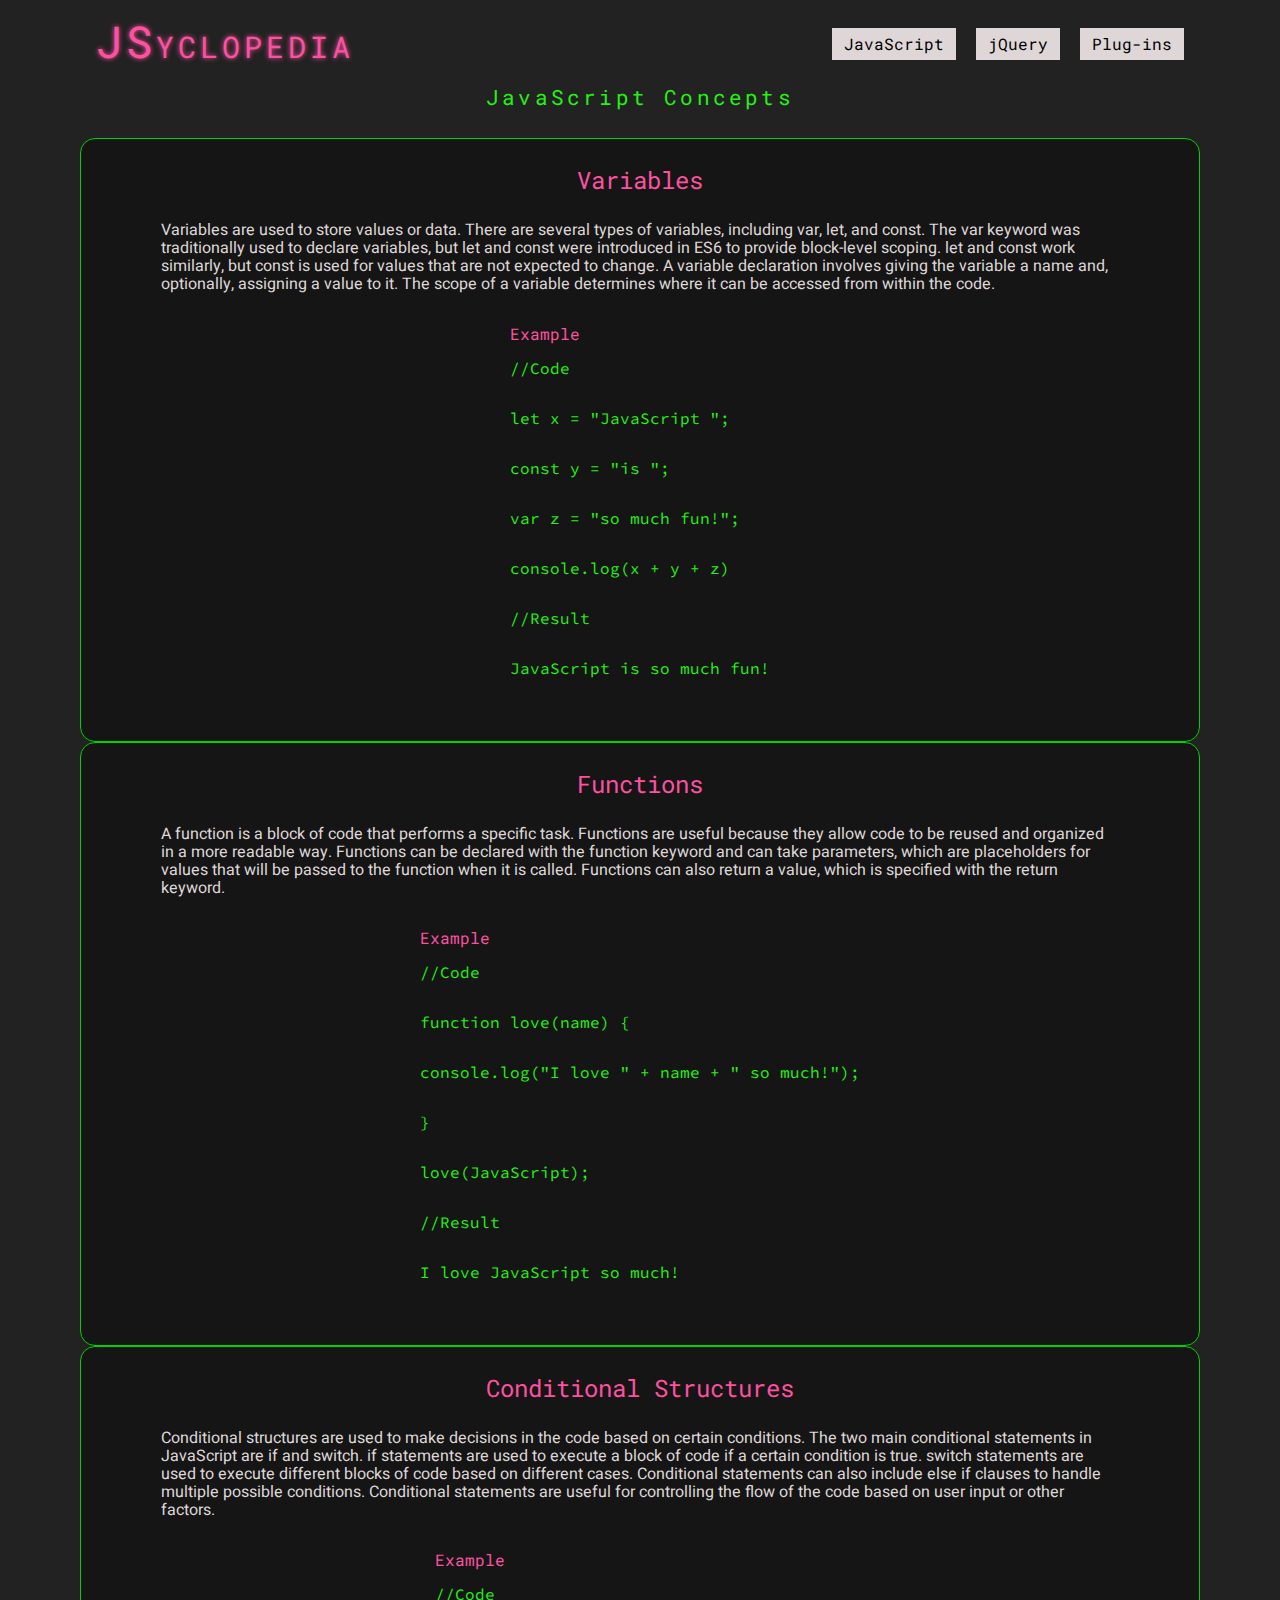
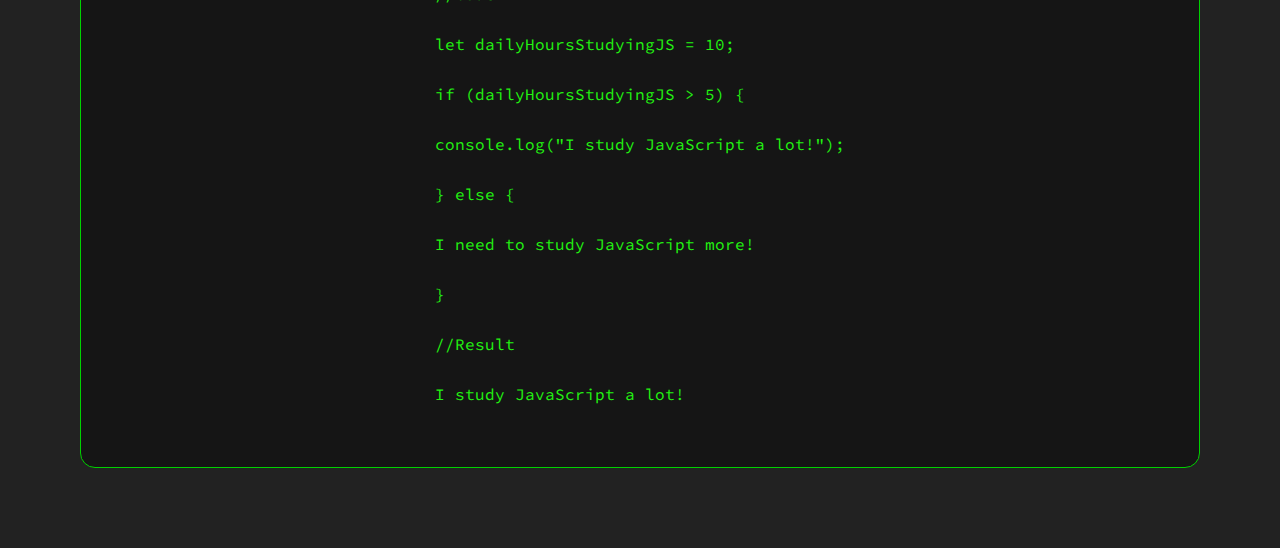
<file: index.html>
<!-- Student Name: Hoi Wing Henry Cheung
Student Number: A01313771
Course Number: MDIA 2294 -->

<!DOCTYPE html>
<html lang="en">
<head>
    <meta charset="UTF-8">
    <meta name="viewport" content="width=device-width, initial-scale=1.0">
    <!-- Set the website title as "JScyclopedia" -->
    <title>JSyclopedia</title>
    <!-- Add Google Fonts -->
    <link rel="preconnect" href="https://fonts.googleapis.com">
    <link rel="preconnect" href="https://fonts.gstatic.com" crossorigin>
    <link href="https://fonts.googleapis.com/css2?family=Archivo+Black&family=Source+Code+Pro&display=swap" rel="stylesheet">
    <!-- Add reset CSS stylesheet to remove or reset the default styles applied by web browsers to HTML elements -->
    <link rel="stylesheet" href="css/reset.css">
    <!-- Add main CSS stylesheet to set up most of the styling for the webpage -->
    <link rel="stylesheet" href="css/main.css">
    <!-- 
        Add Slick CSS file to the <head>
        Source: https://kenwheeler.github.io/slick/
    -->
    <link rel="stylesheet" type="text/css" href="css/slick.css"/>
    <!-- 
        Add the Slick theme CSS file to import the default styling, but I have made changes inside the file to make the styling matching with my website 
        Source: https://kenwheeler.github.io/slick/
    -->
    <link rel="stylesheet" type="text/css" href="css/slick-theme.css"/>

</head>
<body>

    <!-- Create the header which will be displayed on all 3 pages -->
    <header id="site-header">
        <!-- Use a container to contain the header content -->
        <div class="container">
            <div class="flex">
                <!-- Create a logo-->
                <div class="site-header__logo">
                    <!-- Use CSS to increase the font size of "JS" to emphasize that the website name means "encyclopedia of JavaScript" -->
                    <h2><span class="large-font">JS</span>yclopedia</h2>
                </div>
                <!-- Create the navigation menu linking 3 pages together -->
                <nav class="site-header__menu js-menu">
                    <ul class="">
                        <div class="flex">
                            <!-- Create the the JavaScript Concepts page -->
                            <li><a href="index.html">JavaScript</a></li>
                            <!-- Create the jQuery Concepts page -->
                            <li><a href="jquery.html">jQuery</a></li>
                            <!-- Create the Plug-ins page -->
                            <li><a href="plugins.html">Plug-ins</a></li>
                        </div>
                    </ul>
                </nav>
            </div>
        </div>
    </header>

    <!-- Create the section containing the main content for this page -->
    <main>
        <!-- Create title for the JavaScript Concepts page -->
        <h4 class="title">JavaScript Concepts</h4>

        <!-- 
            Create the <div> containing the content for Slick plugin.
            Slick is a responsive jQuery carousel plugin that allows developers to create a carousel-style slideshow with customizable options and features such as arrows, dots, and autoplay.
            In this webpage, I will use Slick plugin to display 1 JavaScript concept each time.
        -->
        <div class="slider">
            <!-- Create content for slider item 1 -->
            <div class="slider-items">
                <h3>Variables</h3>
                <p>Variables are used to store values or data. There are several types of variables, including var, let, and const. The var keyword was traditionally used to declare variables, but let and const were introduced in ES6 to provide block-level scoping. let and const work similarly, but const is used for values that are not expected to change. A variable declaration involves giving the variable a name and, optionally, assigning a value to it. The scope of a variable determines where it can be accessed from within the code.</p>
                <div class="code">
                    <h6>Example</h6>
                    <p>//Code</p>
                    <p>let x = "JavaScript ";</p>
                    <p>const y = "is ";</p>
                    <p>var z = "so much fun!";</p>
                    <p>console.log(x + y + z)</p>
                    <p>//Result</p>
                    <p>JavaScript is so much fun!</p>
                </div>
            </div>

            <!-- Create content for slider item 2 -->
            <div class="slider-items">
                <h3>Functions</h3>
                <p>A function is a block of code that performs a specific task. Functions are useful because they allow code to be reused and organized in a more readable way. Functions can be declared with the function keyword and can take parameters, which are placeholders for values that will be passed to the function when it is called. Functions can also return a value, which is specified with the return keyword.</p>
                <div class="code">
                    <h6>Example</h6>
                    <p>//Code</p>
                    <p>function love(name) {</p>
                    <p>    console.log("I love " + name + " so much!");</p>
                    <p>}</p>
                    <p>love(JavaScript);</p>
                    <p>//Result</p>
                    <p>I love JavaScript so much!</p>
                </div>
            </div>

            <!-- Create content for slider item 3 -->
            <div class="slider-items">
                <h3>Conditional Structures</h3>
                <p>Conditional structures are used to make decisions in the code based on certain conditions. The two main conditional statements in JavaScript are if and switch. if statements are used to execute a block of code if a certain condition is true. switch statements are used to execute different blocks of code based on different cases. Conditional statements can also include else if clauses to handle multiple possible conditions. Conditional statements are useful for controlling the flow of the code based on user input or other factors.</p>
                <div class="code">
                    <h6>Example</h6>
                    <p>//Code</p>
                    <p>let dailyHoursStudyingJS = 10;</p>
                    <p>if (dailyHoursStudyingJS > 5) {</p>
                    <p>console.log("I study JavaScript a lot!");</p>
                    <p>} else {</p>
                    <p>I need to study JavaScript more!</p>
                    <p>}</p>
                    <p>//Result</p>
                    <p>I study JavaScript a lot!</p>
                </div>
            </div>
        </div>
    </main>

    <!-- 
        Add jQuery by linking to CDN from online source
        Source: https://jquery.com/
    -->
    <script src="https://code.jquery.com/jquery-3.6.4.min.js" integrity="sha256-oP6HI9z1XaZNBrJURtCoUT5SUnxFr8s3BzRl+cbzUq8=" crossorigin="anonymous"></script>

    <!-- 
        Add Slick JavaScript file by linking to my local file 
        Source: https://kenwheeler.github.io/slick/
    -->
    <script src="js/slick.min.js"></script>

    <script>
        // Initialize Slick plugin and apply to the html element with class name "slider" using jQuery syntax
        // Call the slick() method to change the default options to fit the website style and functionality
        $('.slider').slick({
            // Set up the default setting here
            // Enable infinite loop sliding
            infinite: true,
            // Set the slide/fade animation speed to 400ms
            speed: 400,
            // Set the number of slides to show as 1
            slidesToShow: 1,
            // Set the number of slides to scroll as 1
            slidesToScroll: 1,
        });
    </script>

</body>
</html>
</file>
<file: css/main.css>
/* Student Name: Hoi Wing Henry Cheung
Student Number: A01313771
Course Number: MDIA 2294 */

/* Import Google Fonts */
    @import url('https://fonts.googleapis.com/css2?family=Roboto+Mono:wght@300&display=swap');
    @import url('https://fonts.googleapis.com/css2?family=Heebo:wght@300&display=swap');
    @import url('https://fonts.googleapis.com/css2?family=Source+Code+Pro:wght@300&display=swap');

/* Set global CSS variables */
    :root {
        --primary-font: 'Roboto Mono', monospace;
        --secondary-font: 'Heebo', sans-serif;
        --code-font: 'Source Code Pro', monospace;
        --gap: 20px;
        --green: #22f311;
        --lightgrey: #dfd7d7;
        --purple: #fc51a0;
        --red: #a21443;
        --darkgrey: #222;
    }

/* Set CSS appling to all pages */
    body {
        background-color: var(--darkgrey);
        font-family: var(--primary-font);
        line-height: 1.125rem;
    }

    img {
        max-width: 100%;
    }

    .container {
        max-width: 100%;
        margin: 0 auto;
        padding: 0 1rem;
    }

    .flex {
        display: flex;
        gap: var(--gap);
        align-items: center;
    }

    button {
        display: inline-block;
        margin: 5px;
        padding: 5px 10px;
        border: 1px solid var(--green);
        border-radius: 5px;
        font-size: 16px;
        color: white;
        background-color: transparent;
        box-shadow: 0 2px 5px rgba(0, 0, 0, 0.3);
        cursor: pointer;
        transition: all 0.3s ease-in-out;
    }
      
    button:hover {
        background-color: var(--green);
        box-shadow: 0 4px 8px rgba(0, 0, 0, 0.3);
    }

    /* Typography */
    h1 {
        font-size: 2.25rem;
    }
    h2 {
        font-size: 1.875rem;
    }
    h3 {
        font-size: 1.5rem;
    }
    h4 {
        font-size: 1.32rem;
    }
    h5 {
        font-size: 1.125rem;
    }
    h6 {
        font-size: 1rem;
    }

    h1, h2, h3, h4, h5, h6 {
        font-family: var(--primary-font);
        color: var(--purple);
    }

    p {
        font-size: 1rem;
        font-family: var(--secondary-font);
        color: var(--lightgrey);
        word-wrap: break-word;
    }

/* Header CSS */

    #site-header {
        padding: 1.75rem 0;
        margin-left: 80px;
        margin-right: 80px;
    }

    .site-header__logo h2 {
        letter-spacing: 4px;
        text-transform: uppercase;
        text-shadow: 0 0 5px #fc51a0;
        animation: glitch 2s infinite;
    }

    @keyframes glitch {
        0% {
          opacity: 1;
        }
        25% {
          opacity: 0.75;
        }
        50% {
          opacity: 0.5;
        }
        75% {
          opacity: 0.75;
        }
        100% {
          opacity: 1;
        }
      }

    .large-font {
        font-size: 2.75rem;
    }

    .site-header .flex {
        justify-content: space-between;
    }

    .site-header__menu .flex {
        justify-content: flex-end;
    }

    .site-header__menu {
        flex-grow: 1;       
    }

    .site-header__menu ul {
        justify-content: end;
        padding: 0;
    }

    .site-header__menu a {
        animation: appear 1s ease-in-out forwards;
        position: relative;
        display: inline-block;
        padding: 5px 10px;
        border: 2px solid var(--lightgrey);
        background-color: var(--lightgrey);
        color: #000000;
        text-decoration: none;
        transition: all 0.3s ease-in-out;
    }

    @keyframes appear {
        0% {
            opacity: 0;
        }

        100% {
        opacity: 0.7;
        }
    }

    .site-header__menu a:hover {
        background-color: #000000;
        color: var(--lightgrey);
    }
      
    .site-header__menu a::before {
        content: '';
        position: absolute;
        top: 0;
        left: 0;
        z-index: -1;
        width: 0%;
        height: 100%;
        background-color: var(--purple);
        transition: all 0.5s ease-in-out;
    }
    
    .site-header__menu a:hover::before {
        width: 100%;
    }
    
    .site-header__menu a:active {
        transform: translateY(2px);
    }

    /* Main section CSS */
    main {
        margin: 0px 80px 80px 80px;
    }

    .title {
        color: var(--green);
        text-align: center;
        margin: 0 2rem 2rem 2rem;
        letter-spacing: 0.2rem;
        animation: neon 1s ease-in-out infinite alternate;
    }

    @keyframes neon {
        0% {
            text-shadow: 0 0 5px rgba(0,255,0,0.5), 0 0 10px rgba(0,255,0,0.5), 0 0 15px rgba(0,255,0,0.5), 0 0 20px rgba(0,255,0,0.5)
        }
        100% {
            text-shadow: 0 0 10px rgba(0,255,0,0.5), 0 0 15px rgba(0,255,0,0.5), 0 0 20px rgba(0,255,0,0.5), 0 0 25px rgba(0,255,0,0.5)
        }
    }

/* JavaScript Page CSS */

    .slider{
        animation: appear 2s ease-in-out forwards;
    }

    @keyframes appear {
        0% {
            opacity: 0;
        }
        100% {
            opacity: 0.7;
        }
    }

    .slider-items {
        display: flex;
        flex-direction: column;
        justify-content: space-between;
        align-items: center;
        padding: 2rem 5rem;
        background-color: rgba(20, 20, 20, 0.9);
        border: 1px solid #00d100;
        border-radius: 15px;
    }

    .slider-items h3 {
        margin-bottom: 2rem;
    }

    .slider-items h6 {
        margin-bottom: 1rem;
    }   

    .slider-items p {
        margin-bottom: 2rem;
    }

    .example p, .code p {
        font-family: var(--code-font);
        color: var(--green);
    }

/* jQuery Page CSS */

    #pagepiling {
        animation: appear 2s ease-in-out forwards;
    }

    @keyframes appear {
        0% {
            opacity: 0;
        }

        100% {
            opacity: 1;
        }
    }

    #s1 {
        background: url(../img/s1.jpg);
    }

    #s2 {
        background: url(../img/s2.jpg);
    }

    #s3 {
        background: url(../img/s3.jpg); 
    }    

    #s1, #s2, #s3 {
        background-size: cover;
    }

    .section {
        padding: 4rem;
    }

    .section .container {
        display: flex;
        flex-direction: column;
        justify-content: space-around;
        border-radius: 10px;
        position: relative;
        z-index: 1;
        transition: transform 0.3s ease-in-out;
    }

    .section .container:hover {
        transform: scale(1.02);
    }
      
    .section .container:after {
        content: '';
        position: absolute;
        top: -10px;
        right: -10px;
        bottom: -10px;
        left: -10px;
        z-index: -2;
        background-color: rgba(55, 55, 55, 0.6);
        border-radius: inherit;
        border: 1px solid var(--green);
    }

    .section-item {
        padding: 0.5rem 0;
    }

    .section-item h6 {
        padding: 0.5rem 0;
    }
    
/* Plug-ins Page CSS */

    #gallery {
        position: relative;
        animation: slide 1.5s ease-in-out forwards;
    }
    
    @keyframes slide {
    0% {
        opacity: 0;
        left: -100%;
    }
    100% {
        opacity: 0.7;
        left: 0%;
    }
    }

    #gallery ul {
        display: grid;
        grid-template-columns: repeat(1, 1fr);
        margin-right: 30%;
    }

    .gallery-items {
        list-style: none;
        width: 100%;
        height: 100%;
        overflow: hidden;
        position: relative;
        margin-bottom: 3rem;
        transition: all 0.3s ease-in-out;
    }

    .gallery-items img {
        display: block;
        width: 50%;
        height: 80%;
        object-fit: cover;
        transition: all 0.5s ease-in-out;
    }
      
    .gallery-items:hover img {
        transform: scale(0.8) rotateX(5deg) rotateZ(-4deg);
    }
  
    .gallery-items img {
        width: 100%;
        height: 100%;
        height: auto;
        display: block;
    }

    .overlay-text {
        position: fixed;
        top: 20%;
        left: 70%;
        right: 0;
        bottom: 20%;
        border-radius: 15px 50px 30px;
        background: rgb(252,81,160);
        background: linear-gradient(180deg, rgba(252,81,160,0.5042553191489362) 0%, rgba(34,34,34,1) 100%);
        color: #fff;
        padding: 1rem;
        opacity: 0;
        display: flex;
        flex-direction: column;
        align-items: flex-start;
        justify-content: space-evenly;
        transition: opacity 0.5s ease-out;
    }

    .overlay-text h5 {
        color: var(--green);
    }

    #moon-maze:hover #overlay-text-1,
    #rolex:hover #overlay-text-2,
    #sirloin-society:hover #overlay-text-3,
    #techwave:hover #overlay-text-4 {
        opacity: 0.7;
    }

/* Use media queries to make the header responsive */
    @media screen and (max-width: 900px) {

        .container > .flex:not(ul > .flex) {
            flex-direction: column;
        }

        .site-header__menu .flex {
            flex-direction: row;
            margin-top: 2rem;
        }
    }
</file>
